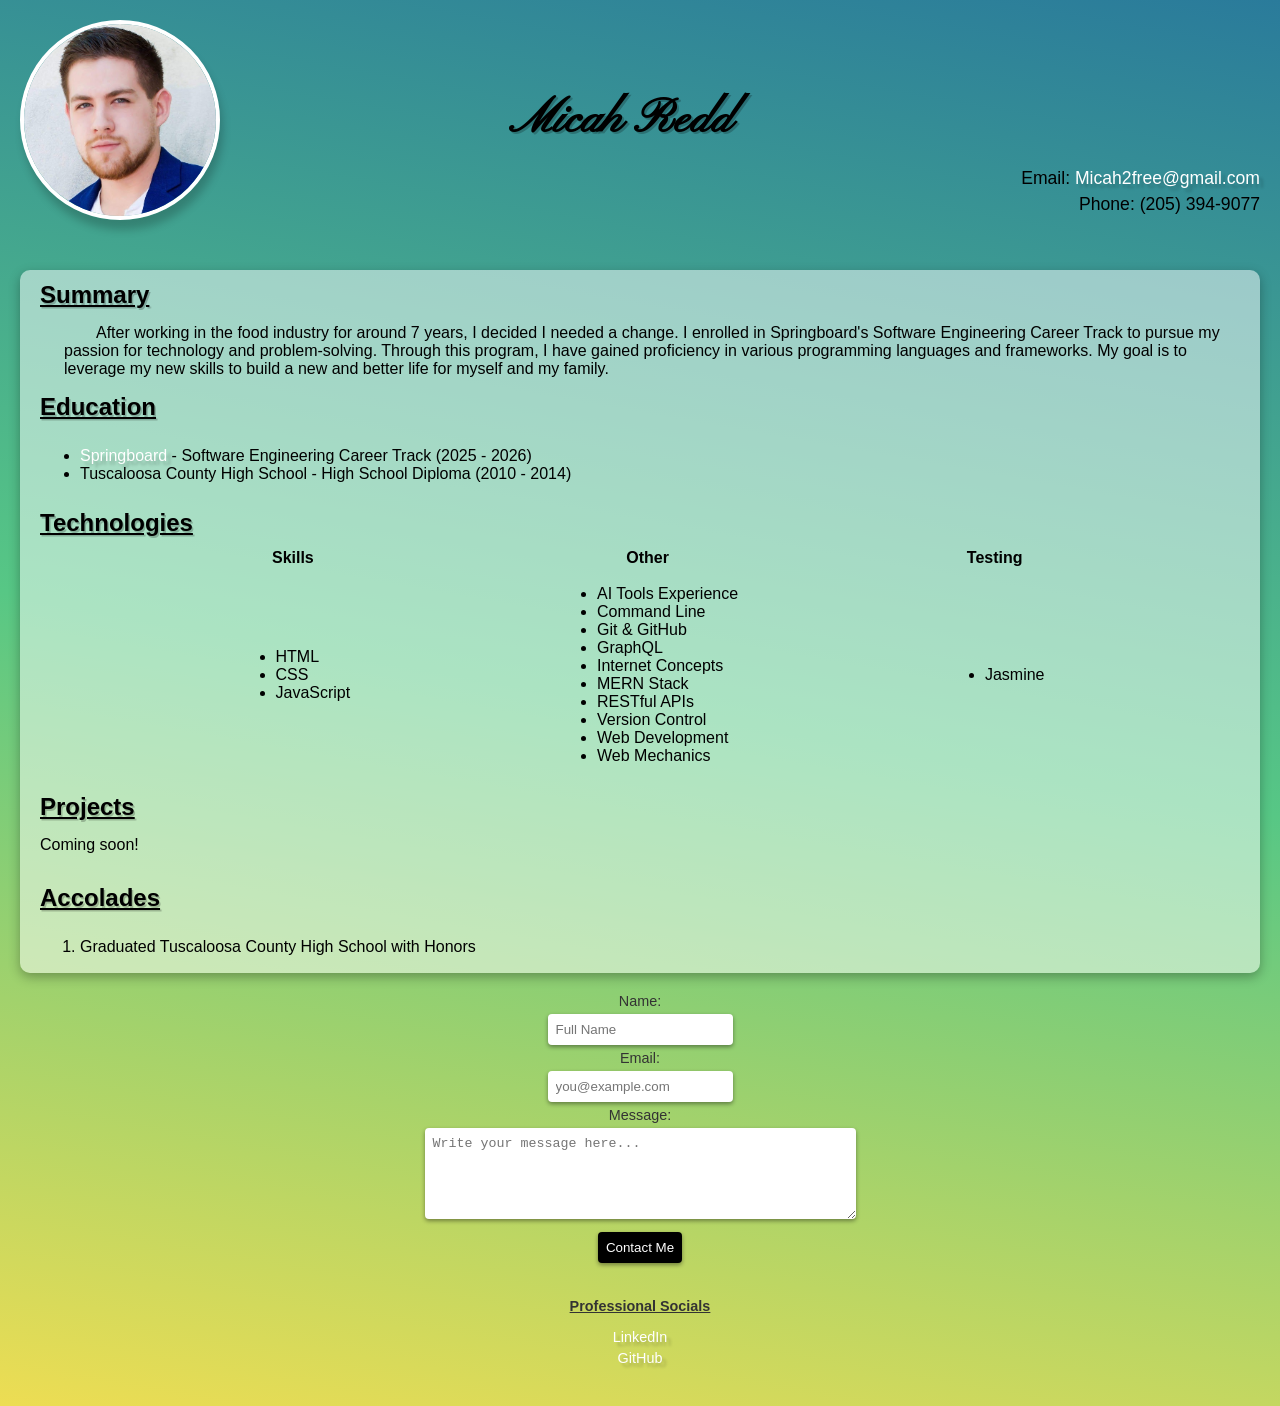
<file: index.html>
<!doctype html>
<html lang="en">
  <head>
    <meta charset="UTF-8" />
    <meta name="viewport" content="width=device-width, initial-scale=1.0" />
    <title>Micah's Digital CV</title>
    <link rel="stylesheet" href="styles.css" />
    <link rel="preconnect" href="https://fonts.googleapis.com" />
    <link rel="preconnect" href="https://fonts.gstatic.com" crossorigin />
    <link
      href="https://fonts.googleapis.com/css2?family=Pinyon+Script&display=swap"
      rel="stylesheet"
    />
  </head>
  <body>
    <header>
      <!-- Face, name, email, and phone -->
      <img
        src="profile-pic-old.jpg"
        id="profile-pic"
        alt="Micah's Photo"
        height="200"
      />
      <h1>Micah Redd</h1>
      <div id="contact">
        <p id="my-email">
          Email: <a href="mailto:Micah2free@gmail.com">Micah2free@gmail.com</a>
        </p>
        <p id="my-phone">Phone: (205) 394-9077</p>
      </div>
    </header>
    <!-- Border on sections replaced -->
    <!-- <hr /> -->
    <main>
      <h2>Summary</h2>
      <!-- Who am I? Why switch? -->
      <p id="summary">
        After working in the food industry for around 7 years, I decided I
        needed a change. I enrolled in Springboard's Software Engineering Career
        Track to pursue my passion for technology and problem-solving. Through
        this program, I have gained proficiency in various programming languages
        and frameworks. My goal is to leverage my new skills to build a new and
        better life for myself and my family.
      </p>
      <h2>Education</h2>
      <!-- High School and continued learning -->
      <ul>
        <li>
          <a href="https://www.springboard.com">Springboard</a> - Software
          Engineering Career Track (2025 - 2026)
        </li>
        <li>
          Tuscaloosa County High School - High School Diploma (2010 - 2014)
        </li>
      </ul>
      <h2>Technologies</h2>
      <table>
        <!-- Table for Technologies. I used Lists inside because it looks cleaner. -->
        <thead>
          <tr>
            <th>Skills</th>
            <th>Other</th>
            <th>Testing</th>
          </tr>
        </thead>
        <tbody>
          <tr>
            <td>
              <ul>
                <li>HTML</li>
                <li>CSS</li>
                <li>JavaScript</li>
              </ul>
            </td>
            <td>
              <ul>
                <li>AI Tools Experience</li>
                <li>Command Line</li>
                <li>Git & GitHub</li>
                <li>GraphQL</li>
                <li>Internet Concepts</li>
                <li>MERN Stack</li>
                <li>RESTful APIs</li>
                <li>Version Control</li>
                <li>Web Development</li>
                <li>Web Mechanics</li>
              </ul>
            </td>
            <td>
              <ul>
                <li>Jasmine</li>
              </ul>
            </td>
          </tr>
        </tbody>
      </table>
      <h2>Projects</h2>
      <!-- No projects to show yet -->
      <p>Coming soon!</p>
      <h2>Accolades</h2>
      <!-- Accomplishments -->
      <ol>
        <li>Graduated Tuscaloosa County High School with Honors</li>
      </ol>
    </main>
    <!-- Border on sections replaced -->
    <!-- <hr /> -->
    <footer>
      <!-- Three required Inputs to Contact Me via email through a Form -->
      <form action="#">
        <label for="name">Name:</label><br />
        <input
          type="text"
          id="name"
          name="name"
          minlength="2"
          maxlength="50"
          placeholder="Full Name"
          required
        /><br />
        <label for="email">Email:</label><br />
        <input
          type="email"
          id="email"
          name="email"
          minlength="5"
          maxlength="100"
          placeholder="you@example.com"
          required
        /><br />
        <label for="message">Message:</label><br />
        <textarea
          id="message"
          name="message"
          placeholder="Write your message here..."
          rows="5"
          cols="50"
          minlength="1"
          maxlength="500"
          required
        ></textarea
        ><br />
        <button type="submit">Contact Me</button>
      </form>
      <br />
      <!-- Links to Professional Socials -->
      <p id="prof-socials-title">Professional Socials</p>
      <p><a href="https://www.linkedin.com/in/micahredd">LinkedIn</a></p>
      <p><a href="https://github.com/ricku81">GitHub</a></p>
    </footer>
  </body>
</html>
</file>
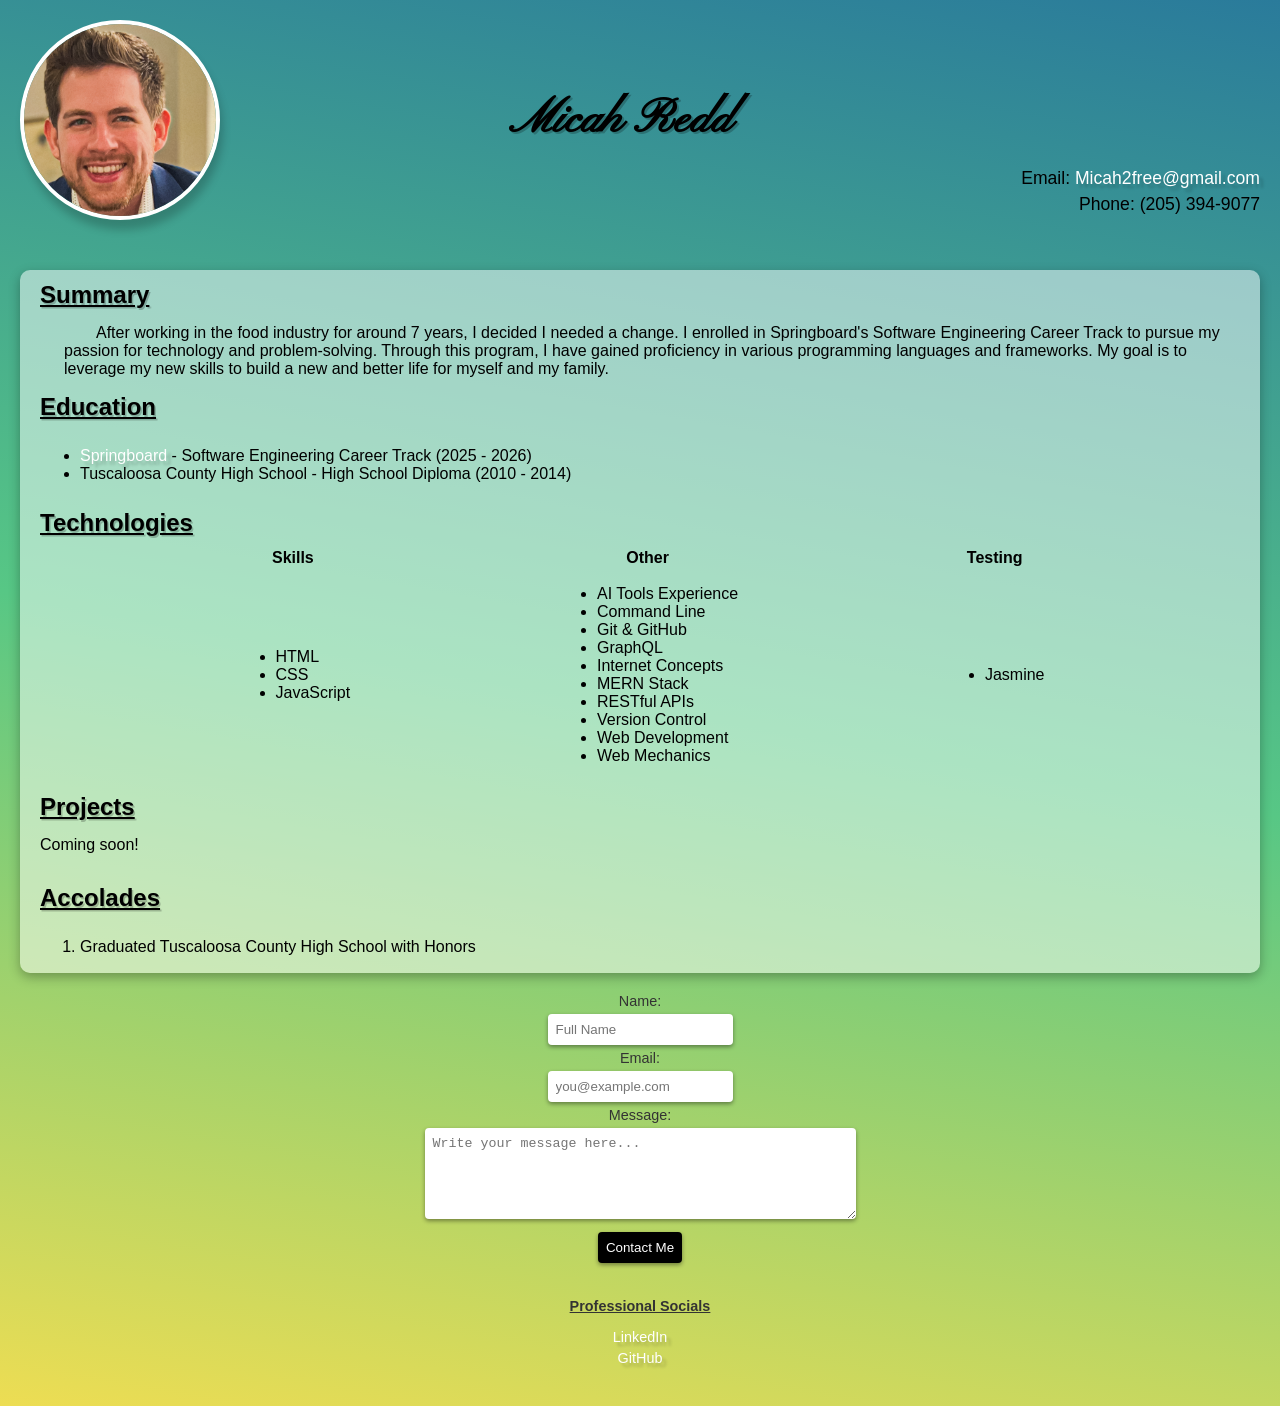
<file: App/index.html>
<!doctype html>
<html lang="en">
  <head>
    <meta charset="UTF-8" />
    <meta name="viewport" content="width=device-width, initial-scale=1.0" />
    <title>Micah's Digital CV</title>
    <link rel="stylesheet" href="styles.css" />
    <link rel="preconnect" href="https://fonts.googleapis.com" />
    <link rel="preconnect" href="https://fonts.gstatic.com" crossorigin />
    <link
      href="https://fonts.googleapis.com/css2?family=Pinyon+Script&display=swap"
      rel="stylesheet"
    />
  </head>
  <body>
    <header>
      <!-- Face, name, email, and phone -->
      <img
        src="img/profileProfessional.png"
        id="profile-pic"
        alt="Micah's Photo"
        height="200"
      />
      <h1>Micah Redd</h1>
      <div id="contact">
        <p id="my-email">
          Email: <a href="mailto:Micah2free@gmail.com">Micah2free@gmail.com</a>
        </p>
        <p id="my-phone">Phone: (205) 394-9077</p>
      </div>
    </header>
    <!-- Border on sections replaced -->
    <!-- <hr /> -->
    <main>
      <h2>Summary</h2>
      <!-- Who am I? Why switch? -->
      <p id="summary">
        After working in the food industry for around 7 years, I decided I
        needed a change. I enrolled in Springboard's Software Engineering Career
        Track to pursue my passion for technology and problem-solving. Through
        this program, I have gained proficiency in various programming languages
        and frameworks. My goal is to leverage my new skills to build a new and
        better life for myself and my family.
      </p>
      <h2>Education</h2>
      <!-- High School and continued learning -->
      <ul>
        <li>
          <a href="https://www.springboard.com">Springboard</a> - Software
          Engineering Career Track (2025 - 2026)
        </li>
        <li>
          Tuscaloosa County High School - High School Diploma (2010 - 2014)
        </li>
      </ul>
      <h2>Technologies</h2>
      <table>
        <!-- Table for Technologies. I used Lists inside because it looks cleaner. -->
        <thead>
          <tr>
            <th>Skills</th>
            <th>Other</th>
            <th>Testing</th>
          </tr>
        </thead>
        <tbody>
          <tr>
            <td>
              <ul>
                <li>HTML</li>
                <li>CSS</li>
                <li>JavaScript</li>
              </ul>
            </td>
            <td>
              <ul>
                <li>AI Tools Experience</li>
                <li>Command Line</li>
                <li>Git & GitHub</li>
                <li>GraphQL</li>
                <li>Internet Concepts</li>
                <li>MERN Stack</li>
                <li>RESTful APIs</li>
                <li>Version Control</li>
                <li>Web Development</li>
                <li>Web Mechanics</li>
              </ul>
            </td>
            <td>
              <ul>
                <li>Jasmine</li>
              </ul>
            </td>
          </tr>
        </tbody>
      </table>
      <h2>Projects</h2>
      <!-- No projects to show yet -->
      <p>Coming soon!</p>
      <h2>Accolades</h2>
      <!-- Accomplishments -->
      <ol>
        <li>Graduated Tuscaloosa County High School with Honors</li>
      </ol>
    </main>
    <!-- Border on sections replaced -->
    <!-- <hr /> -->
    <footer>
      <!-- Three required Inputs to Contact Me via email through a Form -->
      <form action="#">
        <label for="name">Name:</label><br />
        <input
          type="text"
          id="name"
          name="name"
          minlength="2"
          maxlength="50"
          placeholder="Full Name"
          required
        /><br />
        <label for="email">Email:</label><br />
        <input
          type="email"
          id="email"
          name="email"
          minlength="5"
          maxlength="100"
          placeholder="you@example.com"
          required
        /><br />
        <label for="message">Message:</label><br />
        <textarea
          id="message"
          name="message"
          placeholder="Write your message here..."
          rows="5"
          cols="50"
          minlength="1"
          maxlength="500"
          required
        ></textarea
        ><br />
        <button type="submit">Contact Me</button>
      </form>
      <br />
      <!-- Links to Professional Socials -->
      <p id="prof-socials-title">Professional Socials</p>
      <p><a href="https://www.linkedin.com/in/micahredd">LinkedIn</a></p>
      <p><a href="https://github.com/ricku81">GitHub</a></p>
    </footer>
  </body>
</html>
</file>
<file: styles.css>
/* Set root box-sizing to border-box and make all elements inherit it for predictable sizing. */
html {
    box-sizing: border-box;
}
*, *::before, *::after {
    box-sizing: inherit;
}

/* Background gradient to add visual interest. Use Segoe UI as the base system font with a sans-serif fallback. */
body {
    background-color: #2A7B9B;
    background-image: linear-gradient(190deg, #2A7B9B 0%, #57C785 50%, #EDDD53 100%);
    background-repeat: no-repeat;
    min-height: 100vh;
    font-family: 'Segoe UI', sans-serif;
    margin: 0;
    padding: 10px;
}

/* Prevent text selection-like cursors by using the default cursor for most elements inside the body. */
body * {
    cursor: default;
}

/* Header uses flexbox. Mobile-first: stack header items vertically and center them. */
header {
    display: flex;
    flex-direction: column;
    align-items: center;
    margin-bottom: 30px;
}

/* Profile picture styling: circular crop, white border, and subtle shadow for depth. */
#profile-pic {
    border-radius: 50%;
    border: 4px solid #ffffff;
    box-shadow: 3px 10px 8px #00000033;
}

/* Name heading: decorative font, larger size for prominence, centered in the header. */
h1 {
    font-family: 'pinyon script', sans-serif;
    font-size: 2em;
    align-self: center;
}

/* Contact container on mobile: centered text and centered alignment within the header. */
#contact {
    text-align: center;
    align-self: center;
    margin-top: 10px;
}

/* Slightly larger font for contact details and small vertical spacing. */
#my-email, #my-phone {
    font-size: 1.1em;
    margin: 5px 0;
}

/* Links: remove underline, use pointer cursor, white color, and add a text shadow for legibility. */
a {
    cursor: pointer;
    text-decoration: none;
    color: #ffffff;
    text-shadow: 4px 4px 3px #00000033;
}

/* a:visited is intentionally commented out; keep visited links same color if re-enabled. */
/* a:visited {
    color: #ffffff;
} */

/* Headings get a subtle shadow for depth; reset margins and add vertical padding. */
h1, h2 {
    text-shadow: 1.5px 1.5px #00000037;
    margin: 0;
    padding: 10px 0;
}

/* Main content: semi-transparent white background for readability, rounded corners, padding, and shadow. */
main {
    background-color: #FFFFFF7F;
    border-radius: 10px;
    margin: 10px 0;
    padding: 1px 15px;
    box-shadow: 0 4px 12px #0000004D;
}

/* Section headings underlined for emphasis (may be adjusted if <hr/> elements are preferred). */
h2 {
    text-decoration: underline;
}

/* Summary paragraph spacing: indent first line and add left padding for a paragraph-style look. */
#summary {
    padding-left: 1.5em;
    text-indent: 2em;
}

/* Center tables horizontally within their container. */
table {
    margin: 0 auto;
}

/* Horizontal padding around table cells for spacing. */
td, th {
    padding: 0 4vw;
}

/* Footer: centered text, slightly smaller font, muted color, and top margin. */
footer {
    text-align: center;
    font-size: 0.9em;
    color: #333333;
    margin-top: 20px;
}

/* Buttons: pointer cursor, white text on a black background by default. */
button {
    cursor: pointer;
    color: white;
    background-color: #000000;
}

/* Inputs, textareas, and buttons share visual styling: no border, padding, margin, rounded corners, shadow, and constrained width on mobile. */
input, textarea, button {
    border: none;
    padding: 10px;
    margin: 5px 0;
    border-radius: 4px;
    box-shadow: 0 2px 4px #00000066;
    width: 100%;
    max-width: 300px;
}

/* Focus state for inputs, textareas, and buttons: remove default outline, add glow, subtle background change, and smooth transition. */
input:focus, textarea:focus, button:focus {
    outline: none;
    box-shadow: 0 0 5px #00C8FF;
    background-color: #e0f7ff;
    transition: all 0.5s ease;
}

/* Buttons on focus use black text for better contrast against the light focus background. */
button:focus {
    color: black;
}

/* Reduce vertical spacing for the last two paragraphs in the body for tighter layout. */
body p:last-of-type, body p:nth-last-of-type(2) {
    margin: 5px 0;
}

/* Ensure the very last paragraph has some extra bottom margin for breathing room. */
body p:last-of-type {
    margin-bottom: 20px;
}

/* Professional/socials title: underlined and bold for emphasis. */
#prof-socials-title {
    text-decoration: underline;
    font-weight: bold;
}

/* Desktop-friendly adjustments for viewports 760px and wider. */
@media (min-width: 760px) {
    /* Increase body padding on larger screens. */
    body {
        padding: 20px;
    }
    
    /* Header on desktop: arrange items horizontally and distribute space between them. */
    header {
        flex-direction: row;
        align-items: center;
        justify-content: space-between;
        margin-bottom: 50px;
    }
    
    /* Larger name heading for desktop readability. */
    h1 {
        font-size: 3em;
    }
    
    /* Align contact info to the right on desktop and remove the mobile top margin. */
    #contact {
        text-align: right;
        align-self: end;
        margin-top: 0;
    }
    
    /* Main content: increase horizontal padding and slightly adjust margins for larger viewports. */
    main {
        padding: 1px 20px;
        margin: 15px 0;
    }
    
    /* Link hover: change color and increase text-shadow with a transition for a noticeable effect. */
    a:hover {
        color: #000000;
        text-shadow: 4px 4px 4px #ff0000b5;
        transition: color .8s ease, text-shadow 0.8s ease;
    }

    /* Table font sizing for desktop. */
    table {
        font-size: 1em;
    }
    
    /* Increase horizontal padding for table cells on larger screens. */
    td, th {
        padding: 0 8vw;
    }
    
    /* On desktop, inputs, textareas, and buttons expand to their intrinsic width instead of filling the container. */
    input, textarea, button {
        width: auto;
        max-width: none;
        padding: 8px;
    }

    /* Restore text cursor for editable inputs and textareas. */
    input, textarea {
        cursor: text;
    }

    /* Button hover: subtle shadow color change with a smooth transition. */
    button:hover {
        box-shadow: 0 2px 4px #ff00008a;
        transition: box-shadow 0.8s ease;
    }
}
</file>
<file: App/styles.css>
/* Set root box-sizing to border-box and make all elements inherit it for predictable sizing. */
html {
    box-sizing: border-box;
}
*, *::before, *::after {
    box-sizing: inherit;
}

/* Background gradient to add visual interest. Use Segoe UI as the base system font with a sans-serif fallback. */
body {
    background-color: #2A7B9B;
    background-image: linear-gradient(190deg, #2A7B9B 0%, #57C785 50%, #EDDD53 100%);
    background-repeat: no-repeat;
    min-height: 100vh;
    font-family: 'Segoe UI', sans-serif;
    margin: 0;
    padding: 10px;
}

/* Prevent text selection-like cursors by using the default cursor for most elements inside the body. */
body * {
    cursor: default;
}

/* Header uses flexbox. Mobile-first: stack header items vertically and center them. */
header {
    display: flex;
    flex-direction: column;
    align-items: center;
    margin-bottom: 30px;
}

/* Profile picture styling: circular crop, white border, and subtle shadow for depth. */
#profile-pic {
    border-radius: 50%;
    border: 4px solid #ffffff;
    box-shadow: 3px 10px 8px #00000033;
}

/* Name heading: decorative font, larger size for prominence, centered in the header. */
h1 {
    font-family: 'pinyon script', sans-serif;
    font-size: 2em;
    align-self: center;
}

/* Contact container on mobile: centered text and centered alignment within the header. */
#contact {
    text-align: center;
    align-self: center;
    margin-top: 10px;
}

/* Slightly larger font for contact details and small vertical spacing. */
#my-email, #my-phone {
    font-size: 1.1em;
    margin: 5px 0;
}

/* Links: remove underline, use pointer cursor, white color, and add a text shadow for legibility. */
a {
    cursor: pointer;
    text-decoration: none;
    color: #ffffff;
    text-shadow: 4px 4px 3px #00000033;
}

/* a:visited is intentionally commented out; keep visited links same color if re-enabled. */
/* a:visited {
    color: #ffffff;
} */

/* Headings get a subtle shadow for depth; reset margins and add vertical padding. */
h1, h2 {
    text-shadow: 1.5px 1.5px #00000037;
    margin: 0;
    padding: 10px 0;
}

/* Main content: semi-transparent white background for readability, rounded corners, padding, and shadow. */
main {
    background-color: #FFFFFF7F;
    border-radius: 10px;
    margin: 10px 0;
    padding: 1px 15px;
    box-shadow: 0 4px 12px #0000004D;
}

/* Section headings underlined for emphasis (may be adjusted if <hr/> elements are preferred). */
h2 {
    text-decoration: underline;
}

/* Summary paragraph spacing: indent first line and add left padding for a paragraph-style look. */
#summary {
    padding-left: 1.5em;
    text-indent: 2em;
}

/* Center tables horizontally within their container. */
table {
    margin: 0 auto;
}

/* Horizontal padding around table cells for spacing. */
td, th {
    padding: 0 4vw;
}

/* Footer: centered text, slightly smaller font, muted color, and top margin. */
footer {
    text-align: center;
    font-size: 0.9em;
    color: #333333;
    margin-top: 20px;
}

/* Buttons: pointer cursor, white text on a black background by default. */
button {
    cursor: pointer;
    color: white;
    background-color: #000000;
}

/* Inputs, textareas, and buttons share visual styling: no border, padding, margin, rounded corners, shadow, and constrained width on mobile. */
input, textarea, button {
    border: none;
    padding: 10px;
    margin: 5px 0;
    border-radius: 4px;
    box-shadow: 0 2px 4px #00000066;
    width: 100%;
    max-width: 300px;
}

/* Focus state for inputs, textareas, and buttons: remove default outline, add glow, subtle background change, and smooth transition. */
input:focus, textarea:focus, button:focus {
    outline: none;
    box-shadow: 0 0 5px #00C8FF;
    background-color: #e0f7ff;
    transition: all 0.5s ease;
}

/* Buttons on focus use black text for better contrast against the light focus background. */
button:focus {
    color: black;
}

/* Reduce vertical spacing for the last two paragraphs in the body for tighter layout. */
body p:last-of-type, body p:nth-last-of-type(2) {
    margin: 5px 0;
}

/* Ensure the very last paragraph has some extra bottom margin for breathing room. */
body p:last-of-type {
    margin-bottom: 20px;
}

/* Professional/socials title: underlined and bold for emphasis. */
#prof-socials-title {
    text-decoration: underline;
    font-weight: bold;
}

/* Desktop-friendly adjustments for viewports 760px and wider. */
@media (min-width: 760px) {
    /* Increase body padding on larger screens. */
    body {
        padding: 20px;
    }
    
    /* Header on desktop: arrange items horizontally and distribute space between them. */
    header {
        flex-direction: row;
        align-items: center;
        justify-content: space-between;
        margin-bottom: 50px;
    }
    
    /* Larger name heading for desktop readability. */
    h1 {
        font-size: 3em;
    }
    
    /* Align contact info to the right on desktop and remove the mobile top margin. */
    #contact {
        text-align: right;
        align-self: end;
        margin-top: 0;
    }
    
    /* Main content: increase horizontal padding and slightly adjust margins for larger viewports. */
    main {
        padding: 1px 20px;
        margin: 15px 0;
    }
    
    /* Link hover: change color and increase text-shadow with a transition for a noticeable effect. */
    a:hover {
        color: #000000;
        text-shadow: 4px 4px 4px #ff0000b5;
        transition: color .8s ease, text-shadow 0.8s ease;
    }

    /* Table font sizing for desktop. */
    table {
        font-size: 1em;
    }
    
    /* Increase horizontal padding for table cells on larger screens. */
    td, th {
        padding: 0 8vw;
    }
    
    /* On desktop, inputs, textareas, and buttons expand to their intrinsic width instead of filling the container. */
    input, textarea, button {
        width: auto;
        max-width: none;
        padding: 8px;
    }

    /* Restore text cursor for editable inputs and textareas. */
    input, textarea {
        cursor: text;
    }

    /* Button hover: subtle shadow color change with a smooth transition. */
    button:hover {
        box-shadow: 0 2px 4px #ff00008a;
        transition: box-shadow 0.8s ease;
    }
}
</file>
